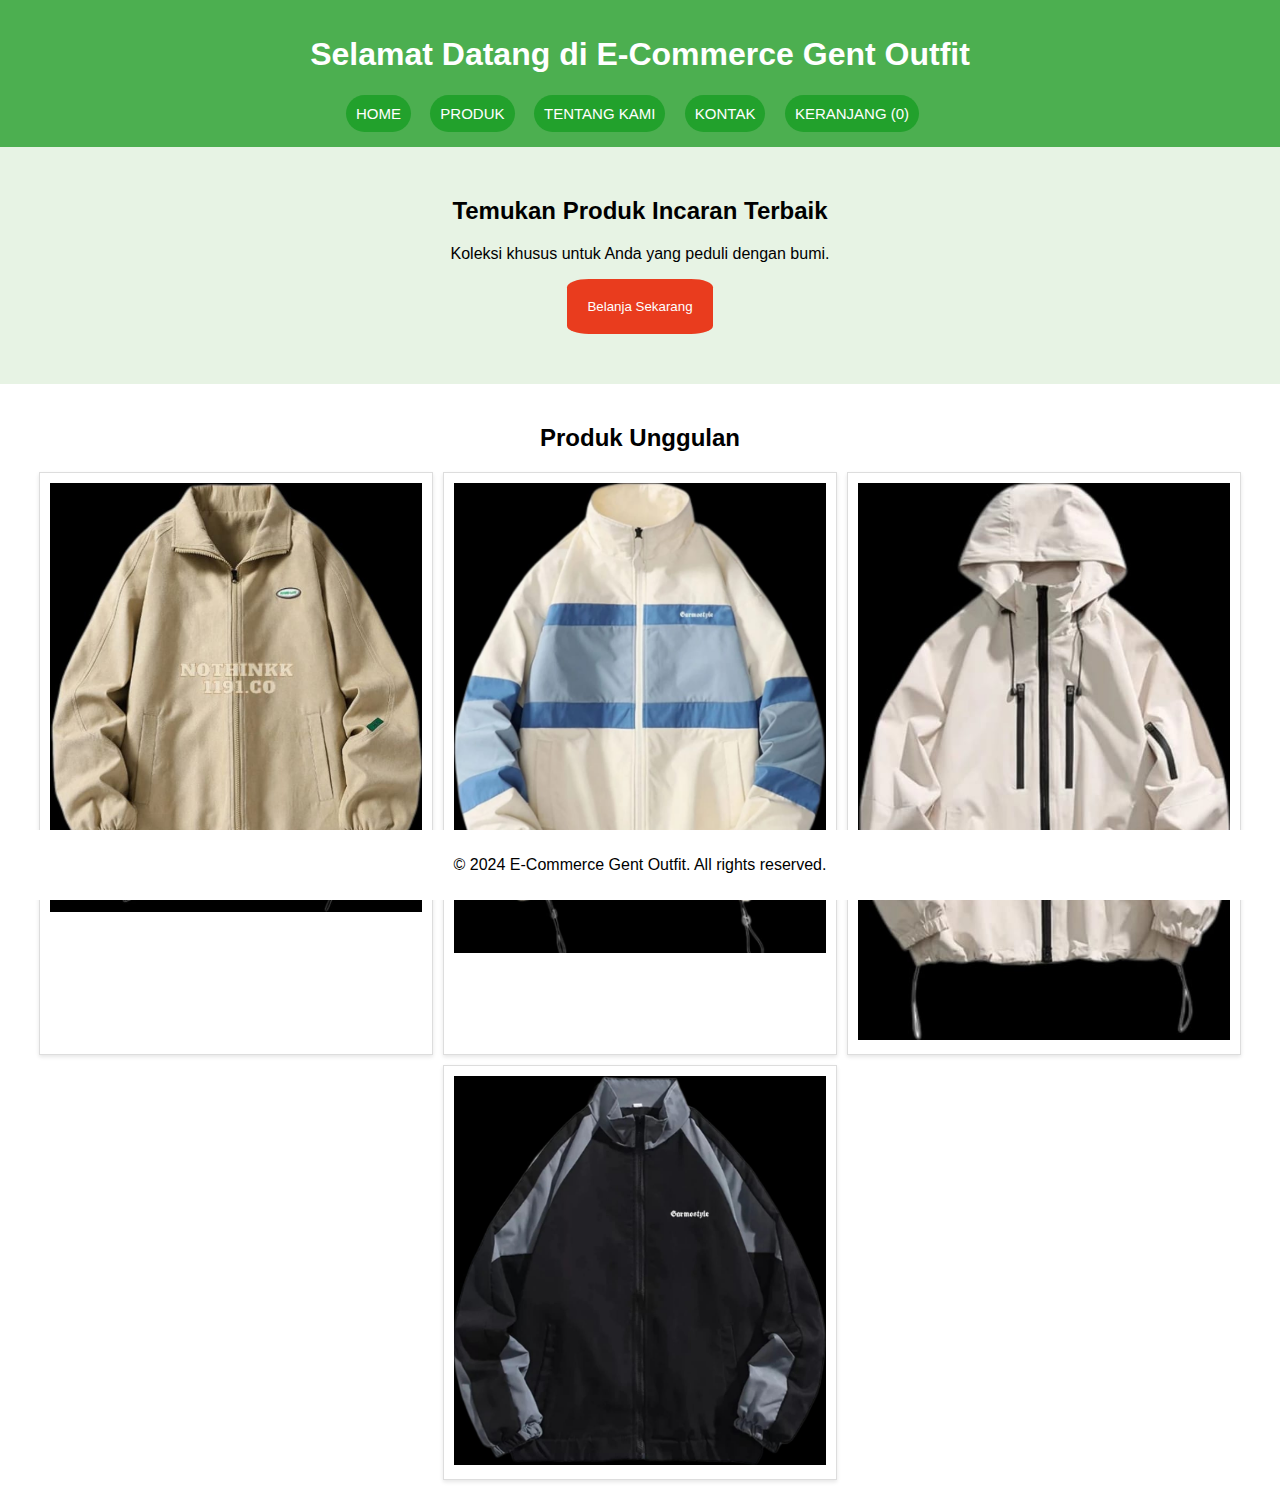
<file: index.html>
<!DOCTYPE html>
<html lang="en">
<head>
    <meta charset="UTF-8">
    <meta name="viewport" content="width=device-width, initial-scale=1.0">
    <title>Niche E-Commerce</title>
    <link rel="stylesheet" href="style.css">
    <script src="script.js"></script>
</head>
<body>
    <header>
        <h1>Selamat Datang di E-Commerce Gent Outfit</h1>
        <section class="tombol">
        <nav>
            <ul>
                <li><a href="index.html"><button>HOME</button></a></li>
                <li><a href="products.html"><button>PRODUK</button></a></li>
                <li><a href="about.html"><button>TENTANG KAMI</button></a></li>
                <li><a href="contact.html"><button>KONTAK</button></a></li>
                <li><a href="cart.html"><button>KERANJANG (<span id="cart-count">0</span>)</button></a></li>

            </ul>
        </nav>
        </section>

    </header>

    <main>
        <section class="hero">
            <h2>Temukan Produk Incaran Terbaik</h2>
            <p>Koleksi khusus untuk Anda yang peduli dengan bumi.</p>
            <a href="https://mycollection.shop/produk.gent_outfit">
            <button>Belanja Sekarang</button>
            </a>
        </section>

        <section class="featured-products">
            <h2>Produk Unggulan</h2>
            <div class="product-list">
                <div class="product">
                    <a href="product-detail.html">
                        <img src="img/produk1.jpeg" alt="Produk 1">
                    </a>
                </div>
                
                <div class="product">
                    <a href="product-detail.html">
                    <img src="img/produk2.jpeg" alt="Produk 2">
                    </a>
                </div>
                <div class="product">
                    <a href="product-detail.html">
                    <img src="img/produk3.jpeg" alt="Produk 3">
                    </a>
                </div>
                <div class="product">
                    <a href="product-detail.html">
                    <img src="img/produk4.jpeg" alt="Produk 4">
                    </a>
                </div>
            </div>
        </section>
    </main>

    <footer>
        <p>&copy; 2024 E-Commerce Gent Outfit. All rights reserved.</p>
    </footer>
</body>
</html>
</file>
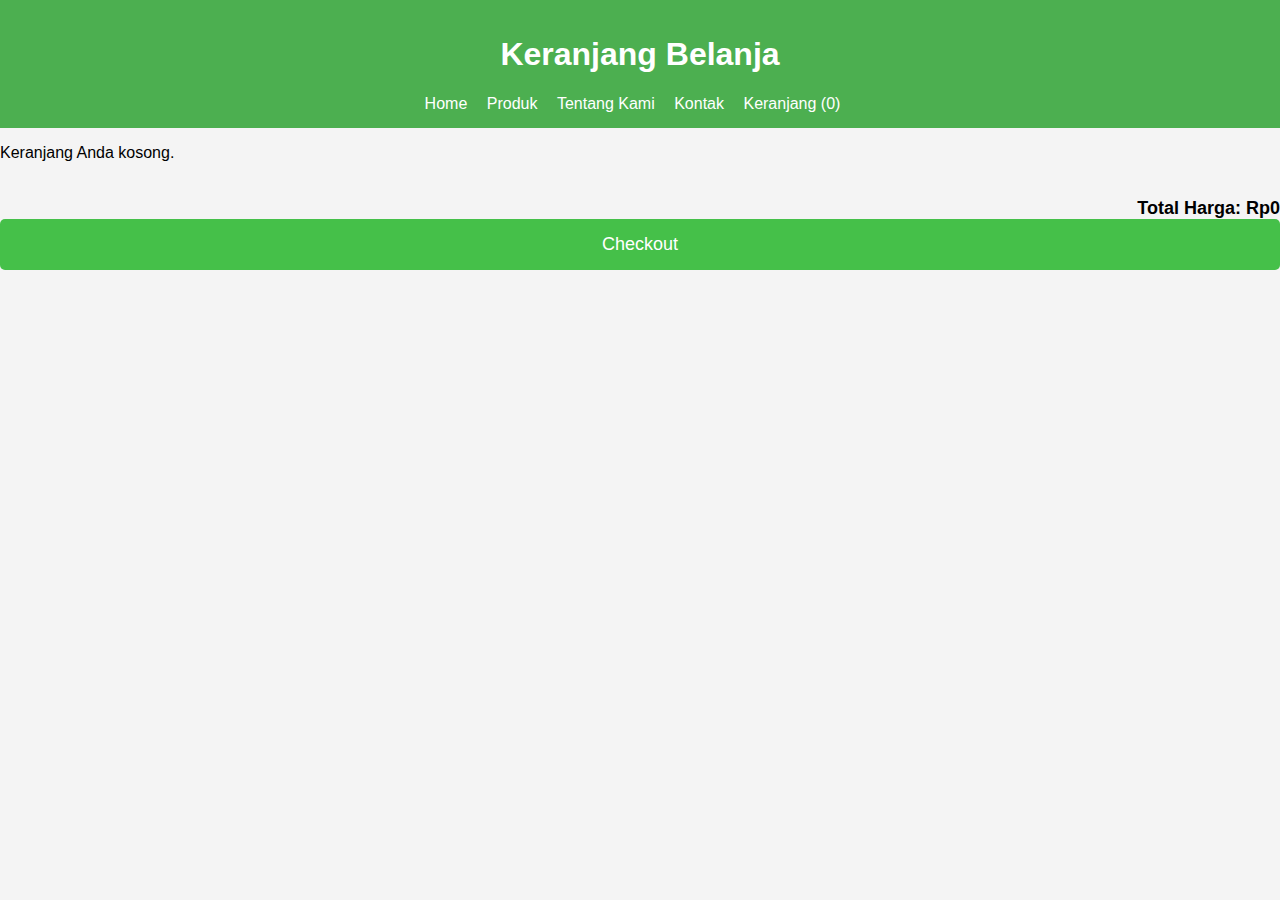
<file: cart.html>
<!DOCTYPE html>
<html lang="en">
<head>
    <meta charset="UTF-8">
    <meta name="viewport" content="width=device-width, initial-scale=1.0">
    <title>Keranjang Belanja | Niche E-Commerce</title>
    <link rel="stylesheet" href="style.css">
</head>
<body>
    <header>
        <h1>Keranjang Belanja</h1>
        <nav>
            <ul>
                <li><a href="index.html">Home</a></li>
                <li><a href="products.html">Produk</a></li>
                <li><a href="about.html">Tentang Kami</a></li>
                <li><a href="contact.html">Kontak</a></li>
                <li><a href="cart.html">Keranjang (<span id="cart-count">0</span>)</a></li>
            </ul>
        </nav>
    </header>

    <main>
        <section id="cart-items">
            <!-- Item keranjang akan ditampilkan di sini -->
        </section>
        
        <!-- Menambahkan div untuk menampilkan total harga -->
        <div class="cart-total">
            Total Harga: <span id="total-price">Rp0</span>
        </div>

        <!-- Tombol checkout -->
        <button class="checkout-button" onclick="checkout()">Checkout</button>
    </main>

 <script src="cart.js"></script>
    <script>
        // Panggil fungsi untuk menampilkan item keranjang saat halaman dimuat
        document.addEventListener('DOMContentLoaded', () => {
            displayCartItems();
            calculateTotalPrice();
        });
    </script>
</body>
</html>
</file>
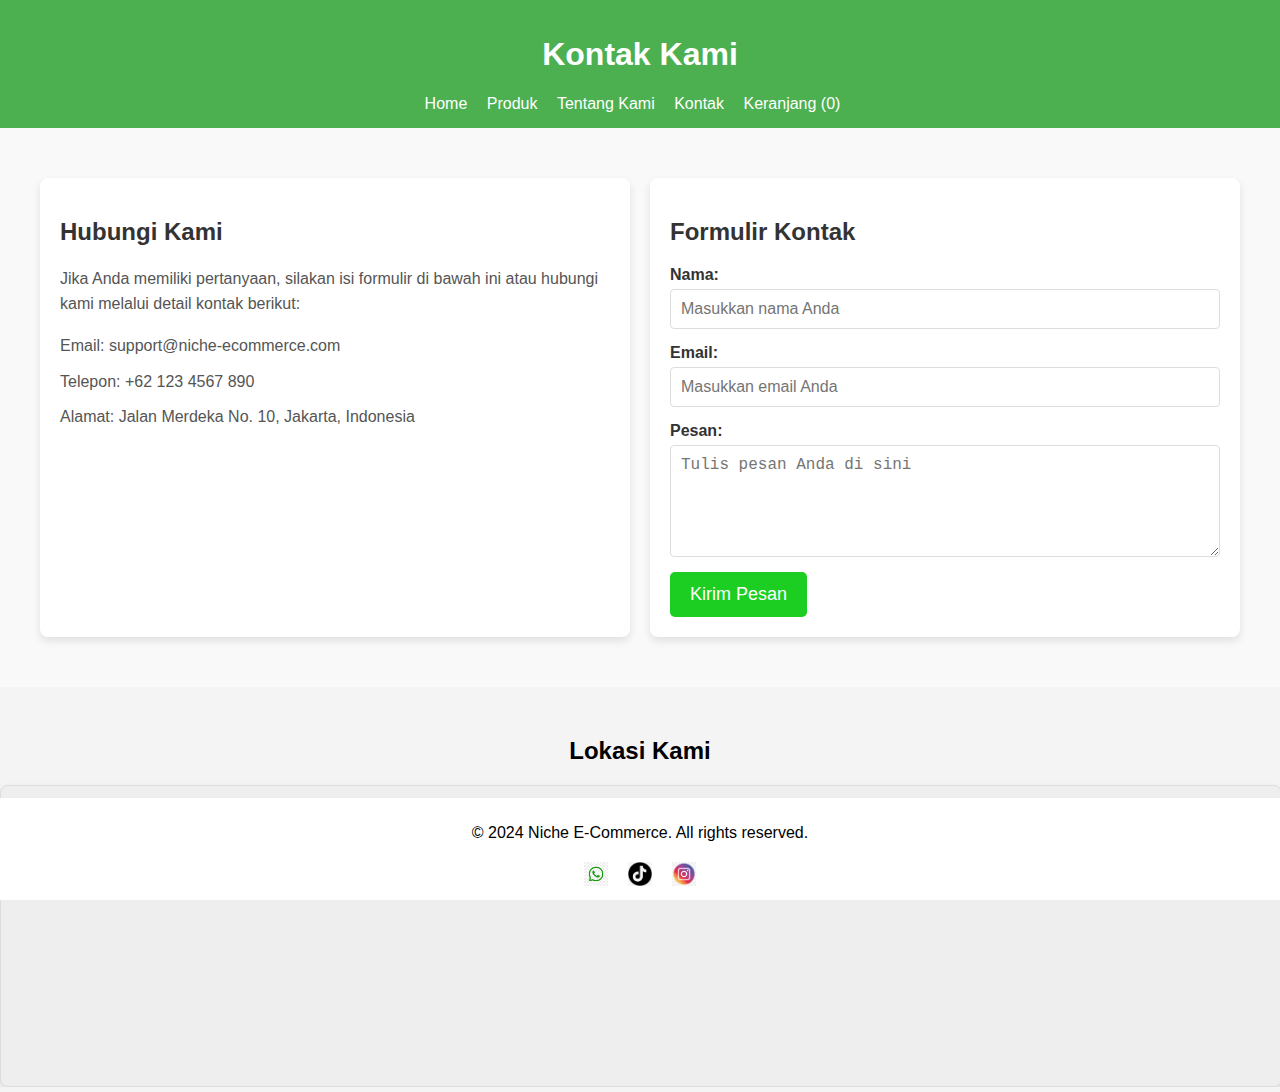
<file: contact.html>
<!DOCTYPE html>
<html lang="en">
<head>
    <meta charset="UTF-8">
    <meta name="viewport" content="width=device-width, initial-scale=1.0">
    <title>Kontak | Niche E-Commerce</title>
    <link rel="stylesheet" href="style.css">
</head>
<body>
    <header>
        <h1>Kontak Kami</h1>
        <nav>
            <ul>
                <li><a href="index.html">Home</a></li>
                <li><a href="products.html">Produk</a></li>
                <li><a href="about.html">Tentang Kami</a></li>
                <li><a href="contact.html">Kontak</a></li>
                <li><a href="cart.html">Keranjang (<span id="cart-count">0</span>)</a></li>
            </ul>
        </nav>
    </header>

    <main>
        <section class="contact-section">
            <div class="contact-container">
                <div class="contact-info">
                    <h2>Hubungi Kami</h2>
                    <p>Jika Anda memiliki pertanyaan, silakan isi formulir di bawah ini atau hubungi kami melalui detail kontak berikut:</p>
                    <ul>
                        <li>Email: support@niche-ecommerce.com</li>
                        <li>Telepon: +62 123 4567 890</li>
                        <li>Alamat: Jalan Merdeka No. 10, Jakarta, Indonesia</li>
                    </ul>
                </div>

                <div class="contact-form">
                    <h2>Formulir Kontak</h2>
                    <form id="contact-form">
                        <div class="form-group">
                            <label for="name">Nama:</label>
                            <input type="text" id="name" name="name" placeholder="Masukkan nama Anda" required>
                        </div>
                        <div class="form-group">
                            <label for="email">Email:</label>
                            <input type="email" id="email" name="email" placeholder="Masukkan email Anda" required>
                        </div>
                        <div class="form-group">
                            <label for="message">Pesan:</label>
                            <textarea id="message" name="message" placeholder="Tulis pesan Anda di sini" rows="5" required></textarea>
                        </div>
                        <button type="submit" class="submit-button">Kirim Pesan</button>
                    </form>
                </div>
            </div>
        </section>

        <section class="map-section">
            <h2>Lokasi Kami</h2>
            <div id="map"></div> <!-- Placeholder untuk peta -->
        </section>
    </main>

    <footer>
        <p>&copy; 2024 Niche E-Commerce. All rights reserved.</p>
        <div class="social-media">
            <a href="https://wa.me/message/ZYLUEP6ZMJBWJ1"><img src="img/WA.jpg"></a>
            <a href="https://tiktok.com/@gent_outfit"><img src="img/tiktok.png"></a>
            <a href="https://www.instagram.com/gentoutfit?igsh=MXBwZnR6bnQ4OHR1ZA=="><img src="img/instagram.jpeg"></a>
        </div>
    </footer>

    <script src="cart.js"></script>
    <script>
        document.addEventListener('DOMContentLoaded', updateCartCount);
        // JavaScript untuk menangani pengiriman formulir kontak
        document.getElementById('contact-form').addEventListener('submit', function(event) {
            event.preventDefault();
            alert('Pesan Anda telah berhasil dikirim!');
        });
    </script>
</body>
</html>
</file>
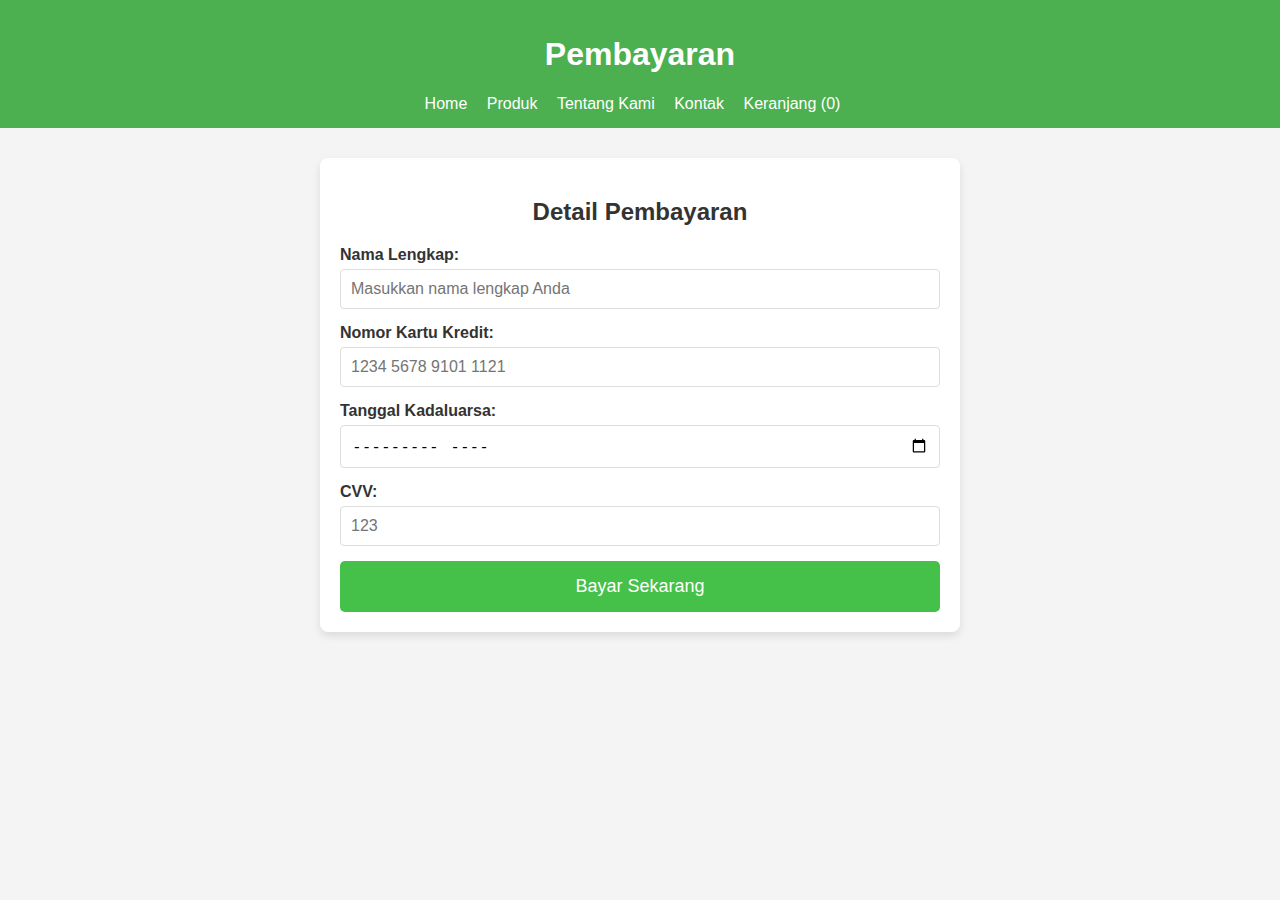
<file: payment.html>
<!DOCTYPE html>
<html lang="en">
<head>
    <meta charset="UTF-8">
    <meta name="viewport" content="width=device-width, initial-scale=1.0">
    <title>Pembayaran | Niche E-Commerce</title>
    <link rel="stylesheet" href="style.css">
</head>
<body>
    <header>
        <h1>Pembayaran</h1>
        <nav>
            <ul>
                <li><a href="index.html">Home</a></li>
                <li><a href="products.html">Produk</a></li>
                <li><a href="about.html">Tentang Kami</a></li>
                <li><a href="contact.html">Kontak</a></li>
                <li><a href="cart.html">Keranjang (<span id="cart-count">0</span>)</a></li>
            </ul>
        </nav>
    </header>

    <main>
        <section id="payment-section" class="payment-container">
            <h2>Detail Pembayaran</h2>
            <form id="payment-form" onsubmit="processPayment(event)">
                <div class="form-group">
                    <label for="name">Nama Lengkap:</label>
                    <input type="text" id="name" name="name" placeholder="Masukkan nama lengkap Anda" required>
                </div>

                <div class="form-group">
                    <label for="card-number">Nomor Kartu Kredit:</label>
                    <input type="text" id="card-number" name="card-number" placeholder="1234 5678 9101 1121" required>
                </div>

                <div class="form-group">
                    <label for="expiry-date">Tanggal Kadaluarsa:</label>
                    <input type="month" id="expiry-date" name="expiry-date" required>
                </div>

                <div class="form-group">
                    <label for="cvv">CVV:</label>
                    <input type="text" id="cvv" name="cvv" placeholder="123" required>
                </div>
                <div id="payment-loading" style="display: none;">
                    <p>Pembayaran sedang diproses, mohon tunggu...</p>
                    <div class="loader"></div>
                </div>
                
                <button type="submit" class="checkout-button">Bayar Sekarang</button>
            </form>
        </section>
    </main>


    <script src="cart.js"></script>
    <script>
        document.addEventListener('DOMContentLoaded', updateCartCount);

        function processPayment(event) {
            event.preventDefault(); // Prevent the form from refreshing the page
            alert('Pembayaran berhasil! Terima kasih telah berbelanja.');
            localStorage.removeItem('cart'); // Clear the cart after payment
            updateCartCount(); // Update the cart count display
            window.location.href = 'index.html'; // Redirect to the home page
        }
    </script>
</body>
</html>
</file>
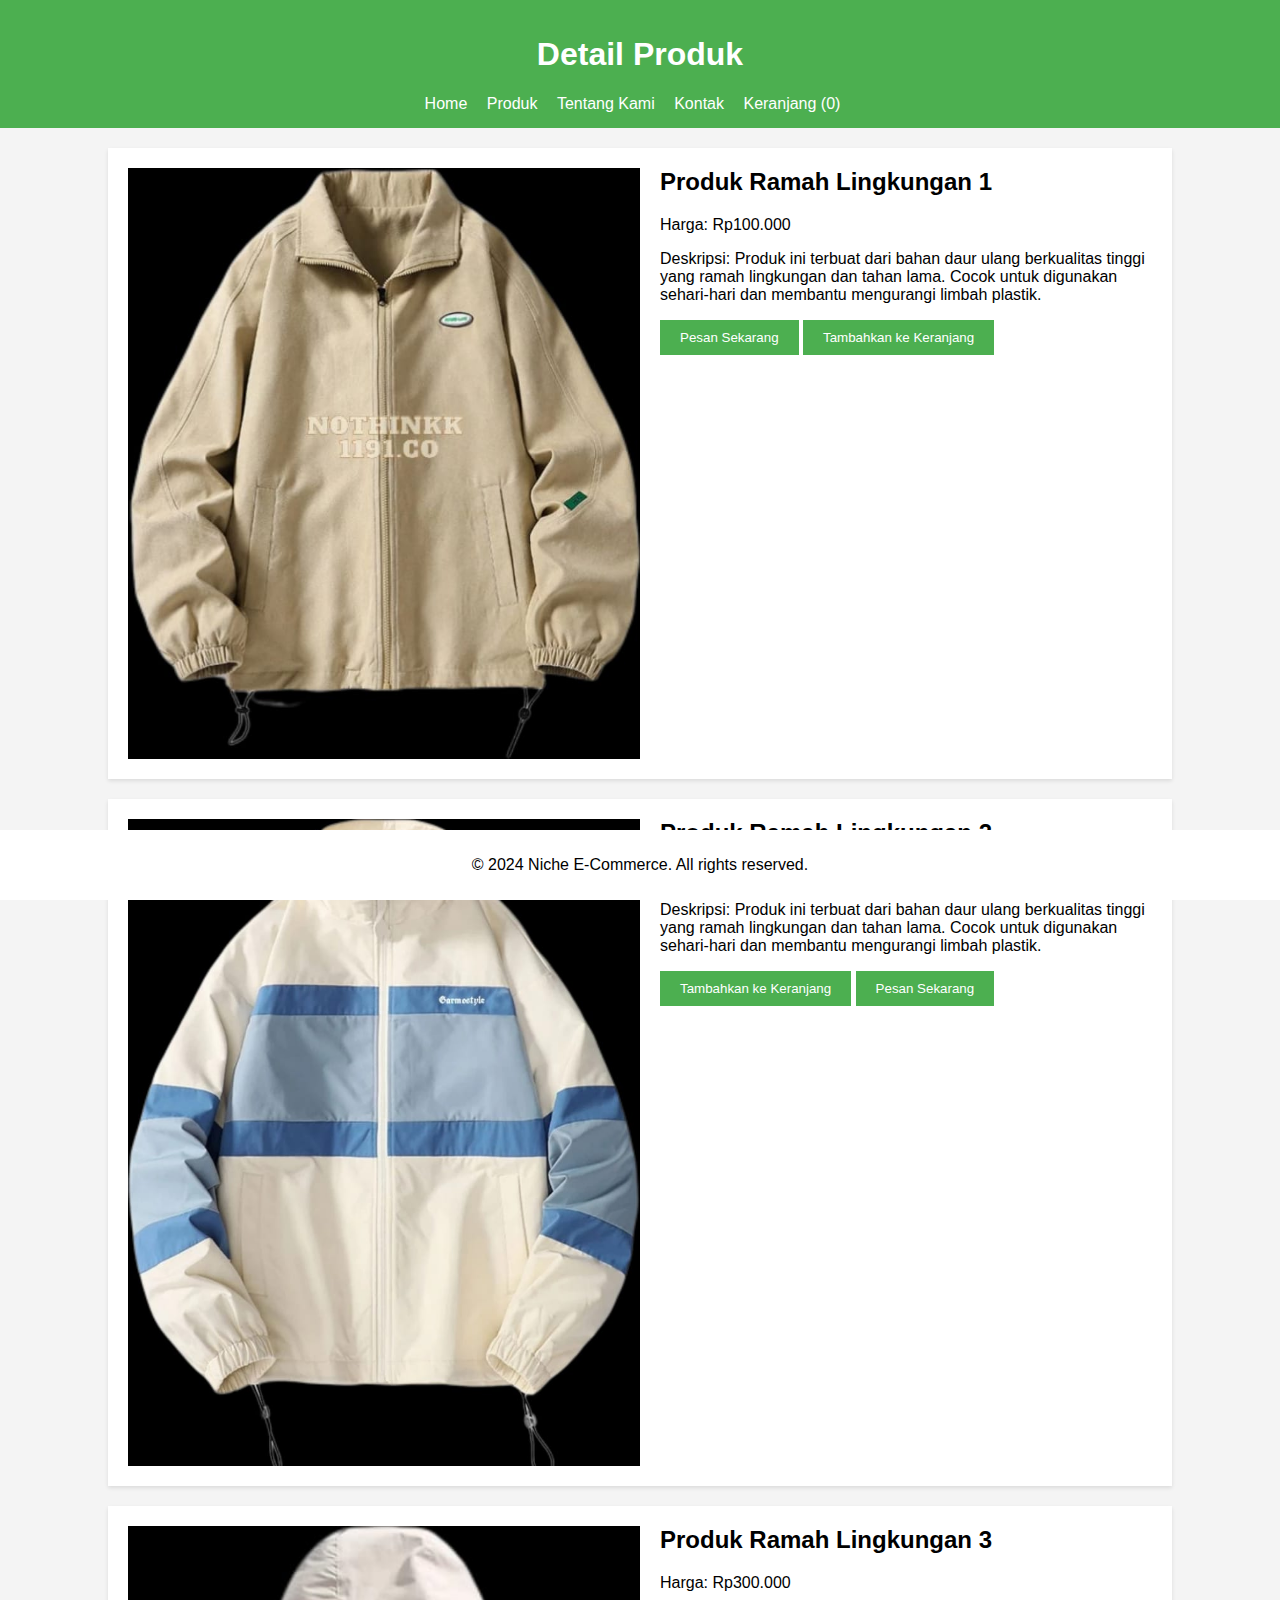
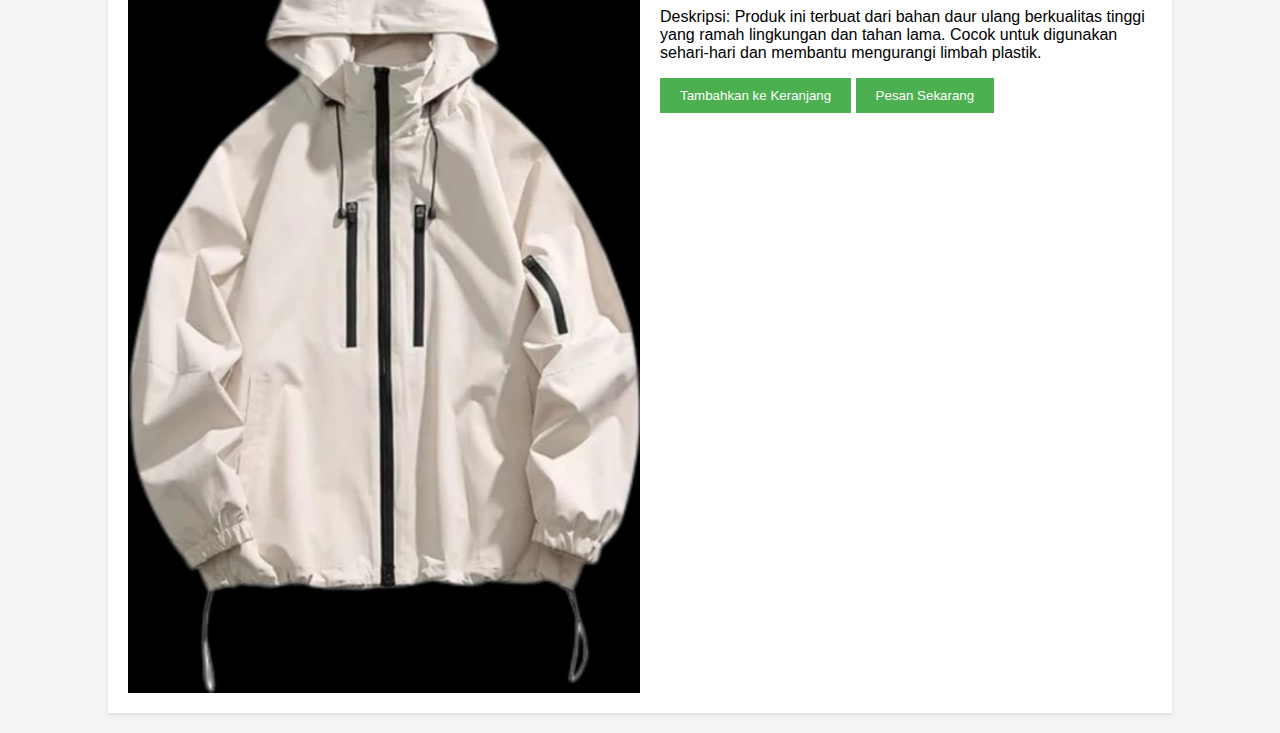
<file: product-detail.html>
<!DOCTYPE html>
<html lang="en">
<head>
    <meta charset="UTF-8">
    <meta name="viewport" content="width=device-width, initial-scale=1.0">
    <title>Detail Produk - Niche E-Commerce</title>
    <link rel="stylesheet" href="style.css">
    <script src="script.js"></script>

</head>
<body>
    <header>
        <h1>Detail Produk</h1>
        <nav>
            <ul>
                <li><a href="index.html">Home</a></li>
                <li><a href="#">Produk</a></li>
                <li><a href="#">Tentang Kami</a></li>
                <li><a href="#">Kontak</a></li>
                <li><a href="cart.html">Keranjang (<span id="cart-count">0</span>)</a></li>
            </ul>
        </nav>
    </header>

    <main>
        <section class="product-detail">
            <img src="img/produk1.jpeg" alt="Produk 1">
            <div class="product-info">
                <h2>Produk Ramah Lingkungan 1</h2>
                <p>Harga: Rp100.000</p>
                <p>Deskripsi: Produk ini terbuat dari bahan daur ulang berkualitas tinggi yang ramah lingkungan dan tahan lama. Cocok untuk digunakan sehari-hari dan membantu mengurangi limbah plastik.</p>
                <button>Pesan Sekarang</button>
                <button onclick="addToCart('Produk Ramah Lingkungan 1', 100000)">Tambahkan ke Keranjang </button>

            </div>
        </section>
    </main>

    <main>
        <section class="product-detail">
            <img src="img/produk2.jpeg" alt="Produk 2">
            <div class="product-info">
                <h2>Produk Ramah Lingkungan 2</h2>
                <p>Harga: Rp200.000</p>
                <p>Deskripsi: Produk ini terbuat dari bahan daur ulang berkualitas tinggi yang ramah lingkungan dan tahan lama. Cocok untuk digunakan sehari-hari dan membantu mengurangi limbah plastik.</p>
                <button onclick="addToCart('Produk Ramah Lingkungan 2', 100000)">Tambahkan ke Keranjang</button>

                <button>Pesan Sekarang</button>
            </div>
        </section>
    </main>

    <main>
        <section class="product-detail">
            <img src="img/produk3.jpeg" alt="Produk 3">
            <div class="product-info">
                <h2>Produk Ramah Lingkungan 3</h2>
                <p>Harga: Rp300.000</p>
                <p>Deskripsi: Produk ini terbuat dari bahan daur ulang berkualitas tinggi yang ramah lingkungan dan tahan lama. Cocok untuk digunakan sehari-hari dan membantu mengurangi limbah plastik.</p>
                <button onclick="addToCart('Produk Ramah Lingkungan 3', 100000)">Tambahkan ke Keranjang</button>

                <button>Pesan Sekarang</button>
            </div>
        </section>
    </main>


    <footer>
        <p>&copy; 2024 Niche E-Commerce. All rights reserved.</p>
    </footer>
</body>
</html>
</file>
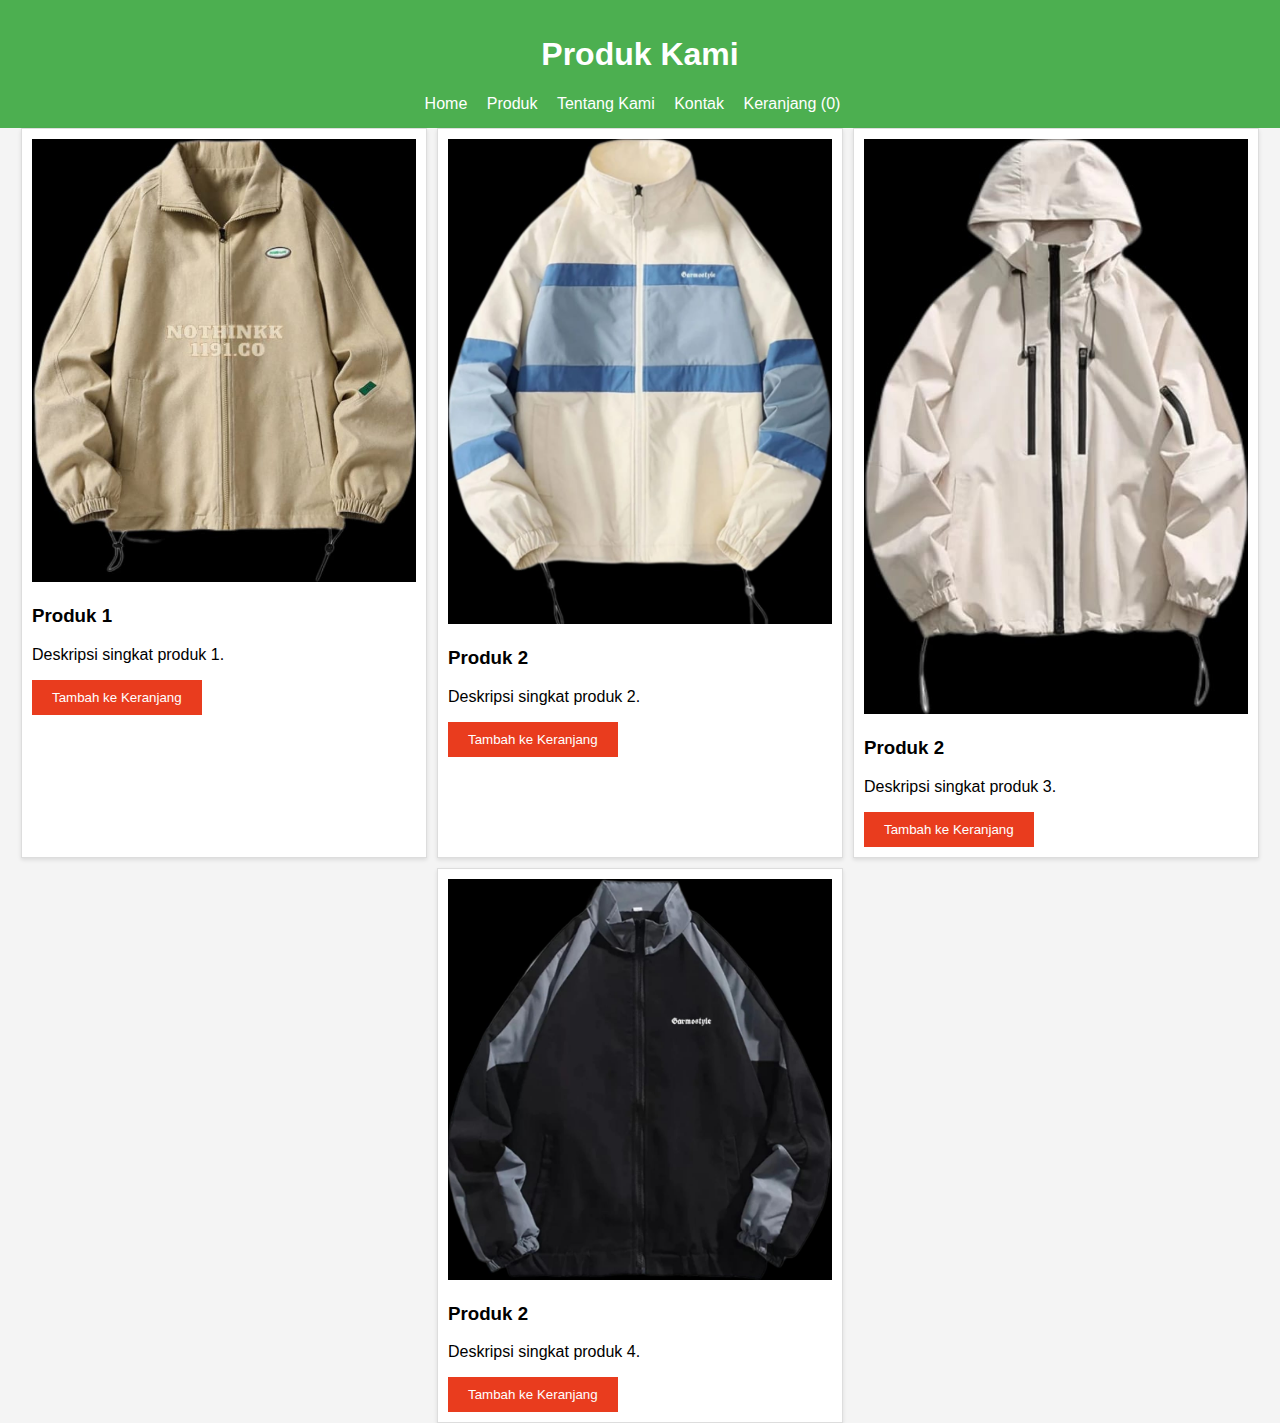
<file: products.html>
<!DOCTYPE html>
<html lang="en">
<head>
    <meta charset="UTF-8">
    <meta name="viewport" content="width=device-width, initial-scale=1.0">
    <title>Produk | Niche E-Commerce</title>
    <link rel="stylesheet" href="style.css">
</head>
<body>
    <header>
        <h1>Produk Kami</h1>
        <nav>
            <ul>
                <li><a href="index.html">Home</a></li>
                <li><a href="products.html">Produk</a></li>
                <li><a href="about.html">Tentang Kami</a></li>
                <li><a href="contact.html">Kontak</a></li>
                <li><a href="cart.html">Keranjang (<span id="cart-count">0</span>)</a></li>
            </ul>
        </nav>
    </header>

    <main>
        <section class="product-list">
            <!-- Contoh produk -->
            <div class="product" data-id="1">
                <img src="img/produk1.jpeg" alt="Product 1">
                <h3>Produk 1</h3>
                <p>Deskripsi singkat produk 1.</p>
                <button onclick="addToCart(1, 'Produk 1', 100000)">Tambah ke Keranjang</button>
            </div>
            <div class="product" data-id="2">
                <img src="img/produk2.jpeg" alt="Product 2">
                <h3>Produk 2</h3>
                <p>Deskripsi singkat produk 2.</p>
                <button onclick="addToCart(2, 'Produk 2', 150000)">Tambah ke Keranjang</button>
            </div>
            <div class="product" data-id="3">
                <img src="img/produk3.jpeg" alt="Product 3">
                <h3>Produk 2</h3>
                <p>Deskripsi singkat produk 3.</p>
                <button onclick="addToCart(3, 'Produk 3', 150000)">Tambah ke Keranjang</button>
            </div>
            <div class="product" data-id="4">
                <img src="img/produk4.jpeg" alt="Product 4">
                <h3>Produk 2</h3>
                <p>Deskripsi singkat produk 4.</p>
                <button onclick="addToCart(4, 'Produk 4', 150000)">Tambah ke Keranjang</button>
            </div>
            <!-- Tambahkan produk lainnya sesuai kebutuhan -->
        </section>
    </main>

    <script src="cart.js"></script>
</body>
</html>
</file>
<file: style.css>
body {
    font-family: Arial, sans-serif;
    margin: 0;
    padding: 0;
    background-color: #f4f4f4;
}

header {
    background-color: #4CAF50;
    color: white;
    padding: 15px;
    text-align: center;
}

nav ul {
    list-style-type: none;
    margin: 0;
    padding: 0;
    text-align: center;
}

nav ul li {
    display: inline;
    margin-right: 15px;
}

nav ul li a {
    color: white;
    text-decoration: none;
}

.hero {
    background-color: #e7f3e4;
    padding: 50px;
    text-align: center;
}

.hero h2 {
    margin-top: 0;
}

.featured-products {
    background-color: white;
    padding: 20px;
    text-align: center;
}

.product-list {
    display: flex;
    justify-content: center;
    gap: 10px;
    flex-wrap: wrap;
}

.product button {
    background-color: #e93c1e;
    color: white;
    padding: 10px 20px;
    border: none;
    cursor: pointer;
}
.product {
    background-color: #ffffff;
    border: 1px solid #ddd;
    padding: 10px;
    width: 30%;
    box-shadow: 0 2px 4px rgba(0,0,0,0.1);
}

.product img {
    max-width: 100%;
    height: auto;
}

footer {
    background-color: #ffffff;
    color: rgb(0, 0, 0);
    text-align: center;
    padding: 10px 0;
    position: fixed;
    width: 100%;
    bottom: 0;
}

.product-detail {
    display: flex;
    padding: 20px;
    background-color: white;
    margin: 20px auto;
    width: 80%;
    box-shadow: 0 2px 4px rgba(0,0,0,0.1);
}

.product-detail img {
    width: 50%;
    margin-right: 20px;
}

.product-info {
    width: 50%;
}

.product-info h2 {
    margin-top: 0;
}
.hero button {
    background-color: #e93c1e;
    color: white;
    padding: 20px 20px;
    border: none;
    cursor: pointer;
    border-radius: 15%;
}
.product-info button {
    background-color: #4CAF50;
    color: white;
    padding: 10px 20px;
    border: none;
    cursor: pointer;
}

.product-info button:hover {
    background-color: #45a049;
}
.cart {
    padding: 20px;
    background-color: white;
    margin: 20px auto;
    width: 80%;
    box-shadow: 0 2px 4px rgba(0,0,0,0.1);
}

.cart-item {
    display: flex;
    padding: 10px 0;
    border-bottom: 1px solid #ddd;
}

.cart-item img {
    width: 20%;
    margin-right: 20px;
}

.cart-item-info {
    width: 70%;
}

.cart-item-info button {
    background-color: #f44336;
    color: white;
    padding: 5px 10px;
    border: none;
    cursor: pointer;
}

.cart-item-info button:hover {
    background-color: #e53935;
}

.total {
    text-align: right;
    padding: 10px 0;
}

.total h3 {
    margin: 0;
}

.total button {
    background-color: #4CAF50;
    color: white;
    padding: 10px 20px;
    border: none;
    cursor: pointer;
}

.total button:hover {
    background-color: #45a049;
}
@media (max-width: 768px) {
    .product-list {
        flex-direction: column;
    }

    .product {
        width: 100%;
    }

    .product-detail {
        flex-direction: column;
    }

    .product-image, .product-info {
        width: 100%;
        padding: 10px;
    }
}

#cart-items {
    display: flex;
    flex-direction: column;
    gap: 20px;
}

/* Gaya untuk item keranjang */
.cart-item {
    background-color: #ffffff;
    border: 1px solid #ffffff;
    border-radius: 5px;
    padding: 15px;
    display: flex;
    flex-direction: column;
    align-items: start;
    box-shadow: 0 2px 4px rgba(43, 255, 0, 0.938);
}

.cart-item h3 {
    font-size: 18px;
    color: #333;
    margin-bottom: 10px;
}

.cart-item p {
    font-size: 16px;
    color: #000000;
    margin: 5px 0;
}

.cart-item button {
    background-color: #ff0000;
    color: white;
    border: none;
    padding: 10px 15px;
    cursor: pointer;
    transition: background-color 0.3s;
    margin-top: 10px;
    border-radius: 4px;
}

.cart-item button:hover {
    background-color: #c0392b;
}

/* Gaya untuk total harga di bagian bawah */
.cart-total {
    margin-top: 20px;
    font-size: 18px;
    font-weight: bold;
    text-align: right;
    color: #000000;
}

/* Gaya untuk tombol checkout */
.checkout-button {
    background-color: #ff2600;
    color: white;
    padding: 10px 20px;
    border: none;
    cursor: pointer;
}

.checkout-button:hover {
    background-color: #e72214;
}



@media (max-width: 768px) {
    /* Responsif untuk perangkat mobile */
    main {
        padding: 10px;
        max-width: 100%;
        margin: 20px 10px;
    }

    .cart-item {
        padding: 10px;
    }

    .checkout-button {
        padding: 10px;
        font-size: 16px;
    }
}

/* Gaya khusus untuk halaman pembayaran */
.payment-container {
    max-width: 600px;
    margin: 30px auto;
    padding: 20px;
    background-color: #ffffff;
    border-radius: 8px;
    box-shadow: 0 4px 8px rgba(0, 0, 0, 0.1);
}

.payment-container h2 {
    text-align: center;
    margin-bottom: 20px;
    color: #333;
}

.form-group {
    display: flex;
    flex-direction: column;
    margin-bottom: 15px;
}

.form-group label {
    margin-bottom: 5px;
    font-weight: bold;
    color: #333;
}

.form-group input {
    padding: 10px;
    border: 1px solid #ddd;
    border-radius: 4px;
    font-size: 16px;
    box-sizing: border-box;
}

.form-group input:focus {
    border-color: #4CAF50;
    outline: none;
    box-shadow: 0 0 5px rgba(76, 175, 80, 0.4);
}

.checkout-button {
    width: 100%;
    background-color: #45c049;
    color: white;
    border: none;
    padding: 15px;
    cursor: pointer;
    font-size: 18px;
    border-radius: 5px;
    transition: background-color 0.3s;
    text-align: center;
}

.checkout-button:hover {
    background-color: #45a049;
}

/* Media queries untuk responsif */
@media (max-width: 768px) {
    .payment-container {
        width: 90%;
        padding: 15px;
    }

    .form-group input {
        font-size: 14px;
    }

    .checkout-button {
        font-size: 16px;
        padding: 12px;
    }
}
.loader {
    border: 8px solid #f3f3f3;
    border-top: 8px solid #4CAF50;
    border-radius: 50%;
    width: 40px;
    height: 40px;
    animation: spin 1s linear infinite;
}

@keyframes spin {
    0% { transform: rotate(0deg); }
    100% { transform: rotate(360deg); }
}

/* Gaya khusus untuk halaman kontak */
.contact-section {
    background-color: #f9f9f9;
    padding: 50px 20px;
}

.contact-container {
    max-width: 1200px;
    margin: 0 auto;
    display: flex;
    justify-content: space-between;
    flex-wrap: wrap;
    gap: 20px;
}

.contact-info, .contact-form {
    background-color: #ffffff;
    padding: 20px;
    border-radius: 8px;
    box-shadow: 0 4px 8px rgba(0, 0, 0, 0.1);
    flex: 1;
    min-width: 300px;
}

.contact-info h2, .contact-form h2 {
    color: #333;
    margin-bottom: 20px;
}

.contact-info p, .contact-info ul {
    color: #555;
    line-height: 1.6;
}

.contact-info ul {
    list-style-type: none;
    padding: 0;
}

.contact-info ul li {
    margin-bottom: 10px;
}

.form-group {
    display: flex;
    flex-direction: column;
    margin-bottom: 15px;
}

.form-group label {
    margin-bottom: 5px;
    font-weight: bold;
    color: #333;
}

.form-group input, .form-group textarea {
    padding: 10px;
    border: 1px solid #ddd;
    border-radius: 4px;
    font-size: 16px;
    box-sizing: border-box;
}

.form-group input:focus, .form-group textarea:focus {
    border-color: #4CAF50;
    outline: none;
    box-shadow: 0 0 5px rgba(76, 175, 80, 0.4);
}

.submit-button {
    background-color: #1bce21;
    color: white;
    border: none;
    padding: 12px 20px;
    cursor: pointer;
    font-size: 18px;
    border-radius: 5px;
    transition: background-color 0.3s;
}

.submit-button:hover {
    background-color: #45a049;
}

.map-section {
    margin-top: 50px;
    text-align: center;
}

#map {
    width: 100%;
    height: 300px;
    background-color: #eee;
    border: 1px solid #ddd;
    border-radius: 8px;
    box-shadow: 0 4px 8px rgba(0, 0, 0, 0.1);
}

.social-media {
    display: flex;
    justify-content: center;
    margin-top: 20px;
}

.social-media a {
    margin: 0 10px;
}

.social-media img {
    width: 24px;
    height: 24px;
    transition: transform 0.3s;
}

.social-media a:hover img {
    transform: scale(1.1);
}

/* Media queries untuk responsif */
@media (max-width: 768px) {
    .contact-container {
        flex-direction: column;
        align-items: center;
    }

    .contact-info, .contact-form {
        width: 90%;
    }
}

/* Gaya khusus untuk halaman Tentang Kami */

.about-header {
    background-image: url('about-bg.jpg'); /* Ganti dengan gambar latar belakang yang relevan */
    background-size: cover;
    background-position: center;
    color: white;
    text-align: center;
    padding: 60px 20px;
}

.about-header h1 {
    font-size: 36px;
    margin-bottom: 10px;
}

.about-header p {
    font-size: 18px;
}

.about-main {
    max-width: 1200px;
    margin: 0 auto;
    padding: 20px;
}

.about-section {
    margin-bottom: 40px;
}

.about-section h2 {
    font-size: 28px;
    margin-bottom: 20px;
    color: #333;
    text-align: center;
}

.about-card, .team-member, .value-card {
    background-color: #ffffff;
    border-radius: 8px;
    box-shadow: 0 4px 8px rgba(0, 0, 0, 0.1);
    padding: 20px;
    margin: 20px;
    text-align: center;
}

.team-container {
    display: flex;
    flex-wrap: wrap;
    justify-content: center;
}

.team-member {
    flex: 1 1 200px;
    margin: 20px;
}

.team-member img {
    width: 100%;
    height: auto;
    border-radius: 50%;
    margin-bottom: 15px;
}

.values-container {
    display: flex;
    flex-wrap: wrap;
    justify-content: center;
}

.value-card {
    flex: 1 1 200px;
    margin: 20px;
    text-align: center;
}

.value-card h3 {
    font-size: 22px;
    margin-bottom: 10px;
    color: #4CAF50;
}

.value-card p {
    color: #555;
}

@media (max-width: 768px) {
    .team-container, .values-container {
        flex-direction: column;
        align-items: center;
    }

    .team-member, .value-card {
        width: 90%;
    }
}

.tombol button {
    background-color: #22a12c;
    color: white;
    border: none;
    padding: 10px 10px;
    cursor: pointer;
    font-size: 15px;
    border-radius: 50px;
    transition: background-color 0.3s;
}

.about-header button {
    background-color: #22a12c;
    color: white;
    border: none;
    padding: 10px 10px;
    cursor: pointer;
    font-size: 15px;
    border-radius: 50px;
    transition: background-color 0.3s;
}
</file>
